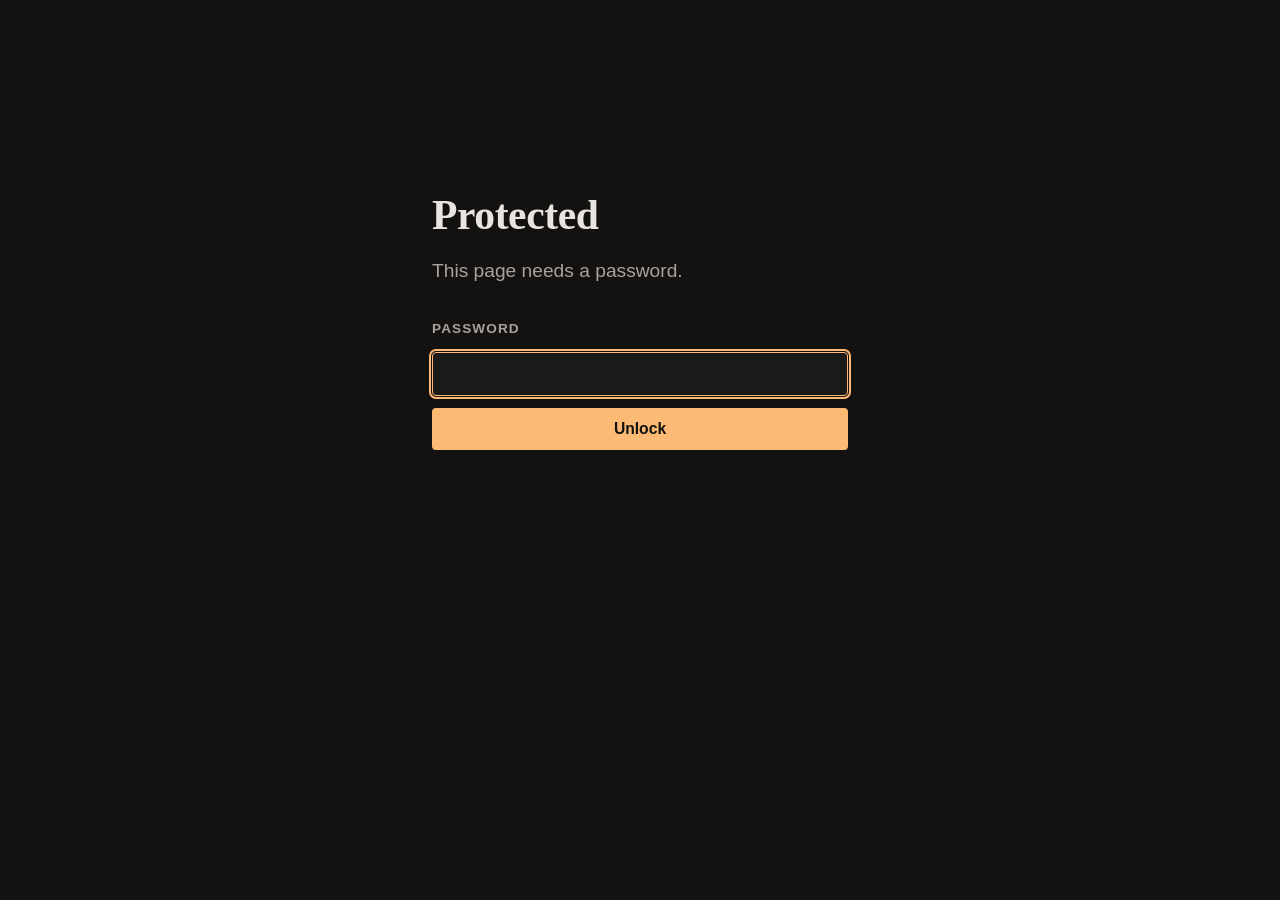
<file: index.html>
<!doctype html>
<html lang="en">
  <head>
    <meta charset="UTF-8" />
    <meta name="viewport" content="width=device-width, initial-scale=1.0" />
    <title>Protected</title>
    <meta name="robots" content="noindex, nofollow, noarchive" />
    <meta name="googlebot" content="noindex, nofollow, noarchive" />
    <link rel="stylesheet" href="/static/css/site.css" />
    <link
      rel="icon"
      href="data:image/svg+xml,<svg xmlns='http://www.w3.org/2000/svg' viewBox='0 0 100 100'><text y='.9em' font-size='88' font-family='Georgia,serif'>Y</text></svg>"
    />
  </head>

  <body>
    <main id="main">
      <section class="wrap gate">
        <h1>Protected</h1>
        <p class="lede">This page needs a password.</p>

        <form id="unlock-form">
          <label for="password">Password</label>
          <input
            type="password"
            id="password"
            name="password"
            autocomplete="current-password"
            autofocus
            required
          />
          <button class="btn" type="submit">Unlock</button>
        </form>

        <p id="error" class="gate-error" role="alert" hidden>
          That password did not work.
        </p>
        <noscript>
          <p class="gate-error">
            This page is encrypted and needs JavaScript to decrypt it.
          </p>
        </noscript>
      </section>
    </main>

    <script type="application/json" id="payload">
      {"salt":"143070d8bcd4813c6d86c6412ca44560","iv":"cb84bc373b2af01ed2056681","data":"OvpaD22uyE3Xn5lKRsLQAADSEGbh8OZhOU6Ut2xJnjnXRcs/43WagaecbZPSlgUzN0WUq11VhZdo2eY7P7jRARmorOUZfv9jJOp5aI0sZ8w0bERaX9cX10zZFwAT5xTEzbxHItBFXwF3Vdo6KEnOu0SeaDsd6tyl3muSU/oIynhQlvWS3ERfAON5+OT21GFo5s9AwgN+HB3w/rHk0NgYl+w5Pxu6nX1KZRpcrEA7avW7kIy+0LFG46yP9ziFZxBKGOPl5KUAOCWuVGmKJVeA3g1BnCXsSeILmL33yHydUPkaW0a3+ghk6UEB6/ZJNfklFGEVQzYvYpVIpTkNnctq0UtpHJjznVA/CSF7jDvm22VTmeSVHcb/OxcLrAQLO7ouVpTQprUr1SHpPNIE+cmTAvokcjZzM3QBofLZwjDOovWKXbvDUko6UrgrL7Syx/kfIbs7/nklnlSWDALE666V0TcY/npHZPfxuFcqVKZtBEw5qhGozG8Bk+jEo9Hakrw5k94VGdVMTIOjnWiyuczF3gSDkR/oradnlHPY8KAdC+ENm0nxdqh8ZlNzvc4YHj3ojjyBEDO4wnJBqLFfWMRBmCxiYTT+nP79kGBg4388FsQQKgHol4AEWlANcHOkVtT9pjPdv2+zJKXUAVzmar3w14GWYhsO7qKU3df+oodnQRN/2ljqEPsK4doJgFngqw9jhROPk1Jp7hYowKBayRK1LYZDSCFPhKXFgg9+f1p13XSl4vrIypN8SS5GcuOVvhDVva7/n2tGPLOyOTcNztasZ8Fh684PkGHciKErIXUmQfnLXADVE7rWWXhaNwXaoSJj3GJ9AR4+W4HMSJKZAOQAKU/8+Mwkc6BBzAjyw6ZQ+z6h/ayepz+8KlRYr5OCgGnTuYV1nuoM61ZlPordlK5RfT2sqnV5P9t/L89bgQng1X8T8/wrfgIXH9fLVj4NtvcMmw5CZ+HrtS41OX5S23JE+kHXwkq6KC/oWVxJNj/QyVkWfPCYQTZFk077KGRuBLvcWYseHIV9feSVrbMV3vdpMgEWFvku9+teylhd/jZJVdxTwHJfVmDUalKomkllCdUkvozGtAnWvh2mpwuPxfRFaaEwLgneltSbIBByENDFMdiM8Rp0y00135m+Qt75df4GoO5wXjhNBVzd7Tr8kchSR4cL7hZHEUiNSwEuiz20NcPyxqra48WK4vjd2DUVhk8EMG/SWJcNKQr/gdiq0HnTd3HX1UNzXBWMfZEYXyTLL2qC+X2uhJr6dkyf+SaWksYcMkhDfhoUo2563aPnG1RlLuNG/G7sC87H3GOBhdAB9nM1661HBvI1Pi8Lv05WebCq70NeeBxvuJwsOwnHqnq4sKDj9iTjkQYeET5FcxcpTbiKeKpBvUNAADdPm6H1XW19xbWeIjVYo3MdtzE5gSjVYhAmN+WgLyb6Xh4APOzZR2YbJqzYSOwkUiTHOpvnNu3mx7rMyTQAzvq1J3HEKmtq/mnS8B8Q3661U9Fes45nfw19GToPT2PyUq/1FBAX9HcC9D9QiaepduHFn/UnUCSsNUum+XlNWUiNa4TbJb7CRM4AM3nasSiPyvFkcFFE1+Y9udAdbQ0bYIgMTP6l4lu4oNKT74uGURMqZvwtECe/yw9Sgn+mW5V6TbWa8nxGYtb6Wv5pp6TavqTCAZXm1QeO1NNmKQCVKQNBXQh4b3iBjSiZXPkv/ARdR8/34C7MO0DkDyMJODkH2sHatmX7qYuDPgAp56IzVcI66oznHFNLnAMqCO6np7d501jxvdqO2mc0ktH60Km6vlsRKIcpPE/x89s9eOWZO8UMLl9xd6B0j9mmu95CrxT5zhaLZOv4KVhlKVC/iSaunF/2N2RsImL0rU5yHjFSennB+ymG9Fh/WvyYuSRlmTtWrwCQPNMeZX00wjQNIQwmnq6PXH8f7stPSRJW1QeDOYQ///J1swelNXdsethVFtlpxJwX8cc9NimuwwSeFwj31uis3it6YbvBA+TPoKad+4RgrWkRkhHuSXpbR0xEResIytH6GLuKYIQGkj/gquAHmWWfypeB5ZP1kOdChbdk9Zw1aNBkMkpzLzjfM25a7X+c8NHyEqp8564b4UNAPZax+rOyaBy5tisbApAuxhnK8Za3jrtBAMlFAW1tI4F9Eaf/gSqiMz4qAQt4UlZhkfkSno2G43HN5SzAB9lebJiWoDVY9y+doqqOaLWgEPFAiVA5B3pd9HLToz8z3KC7sPvz1enTlmj5IC6WmvJgbzmCY5x9KlAVMtYnkVk0GTIbM1Q/chthW6lI2kqchdMNWvqpAATnDQA0bsuhhSxyNGoAIhlBDqTHOk1mQBgXzIbgiU21tU954zAEhOmlpxH1iPIFTQU8rsEZHsuPHlVZXe2OZeNH+23VPrx61ROkMMcWEmJdS0xsXQRZVS2FAY48n6R9osWRDNCIXUpU1siwlZkxLuMV3sFFYXTYWTvHj5O2ZR6+2k/IdF4RRssUKEyeU64l/XLtf7QhNfI7J3ddTJriLMr1fi3NhmFMW53e4+GDZ4MUYlX8jEb3XLcilMHJdEmo2B3iT1NNhYCmKcfoeCgvLU3UqRN1gDj9SPwfjJPhDBUcZ8xW8EFkn1TzQ9NHespFoCBLoBhtnc44LZCE7Msn9/IKrxWF1dfIDP0YF2LA4ospr/NbYX1azqJwEv6u5cRkRC7LA0F8oD10hEkUTylb/7WjWSx0iz2JPikYSk6wBFKJ+v83qO/Z2291VeQcheMCMDxXp9usCaMWjNeKTRBId/YssGc82nlf/[base64]/ecsZCB/boja03Aoubb9W2CybXnZFR7+vRoM4z4IzmgoQcXvp/63uwwz5MDfZb32HANK5iiLlpqODMG6tUxRGWwmg3dJ6gTWWtepbmtbxAU+zE1CALQz2BWXHAlhIoLbcfpo20VOhItmSg7CX1+XrhtNITl+RGh7iOfNNxojflNKWNO/ZyjoIo/8KSU6QN4ns7YVYUucFp8ivdGXk1cj5XjX0FGmJdRh0grkFVQDAx3h3LbtP5fir2z6B9cSsDhiyei8QkriturFs+xqo/wV5PXYLjgcZAKDo2o7adQvqxGe6HI1+xSXFHrdVrgzpJkatg5lOg8OlhDb1hiwSo3ebvstEGpx/I0Sy2/11NQwNgkqNvH8WvTSoWDyJvc3ur4Z4AU40vl54FQW0iXupMn6TXLjaoMRQUfvKlZJp2ODwNOiBbfBAq2egvTuzy0YGcfNKQ6/R1/mS/BwkWaYryo/Pa4ametM1cY2Ufy0i1z8Rja/[base64]/f0UALlwfEbHMytWoY7wpdYvPcgbhmhwQ3mJi70VCtLS8BvmXshZv1jNg6cayrHLPZzuXMb8PVXEz7A6FNyxlCHmWglGdvt2pU2i/8SO+GX+Nv3WS+4BFYYjCMfzj3w4Q+wmSMBZLnjgUXnfw17GwPVC7HMJRRnJbYGDdm40bTTzI32MexFR4Y1LXDcCgJVaDWv8a3nkUsapuU0k/5wVtBBzXxwUdTK5S5881XsNlfEoshlnllFr699+rWDjlHV+kV9Ee4Ltwi4Ma/lJcJw3Cc7JJjiSrDFm6gU4o0YpJRewFo3CRS602gZANd8eNKdFuN7APwT/91z8IFE3G8bEfN1dpY+TnJjhdKLkNUj0cX9dwyymnrMYzaKTJiovfd/SzZK+0/uZJoH8fn1BRCbiAxK1Ncjl8kVrnptJcZSO3KSa/AgzQ2QuBvnb2npcr+rW3Fg9agorUTFD/fdctmBPAZgIusf8c+jpCUeqXdJrGTIjNfN30yEi6GVUGm/OEhyYyX4Q0KFI1DHm/W8JgLc2CQmrTO4uzDx8pYGtlEic33IOSMoUnw23fsjhL0KVvwmbphOdpzQ+5Ga8NQ1+1AkF382Jqy06prA+wbN74b7njI6Jh9l5FsM9b4bwCmx16DpOH52/Ci+NEATFcTe50WA/[base64]/TQkDWnY6eTL3aa5tX+ABWIFVhJjZH30VX19OmlgIpCAEnMp9Q/Vx1XSjioWuPlXdAnDksGDUHDAIxRUkqkfMAsUbj5x0TLTyaShR87QtMDRhzrxr3sVtc2DgMHebM5HL3Ut0VZISMlS1/2hrSBuODfIja3Adhnxe23HlwBB+eT0T0TA8txldz9ncVLli7vfM2ar2Q+5iEBt1aa3I/7h/7+CODEUOK7mWJ57ndocPv+lqOK2H3zXOxti/bjj/EuiyOqlxkT9OuyQyA1+HbeuaASTP1YwWniFVRgpAjgQcVw7LYV5mG9/IW4tfR+FJz08QPxYJhoz6TUco6hXE4eBfefVgS2nZjWJt3ZQI5UDIcEZnenJGpG9bhk7qsGwwhfY3cjlb28gnQJxJA+Qh0ye5rTbn6FUoHAZMwJX/WdO3twa0aH7Rx5aKKhq4dkiPQ4JANPupXt844uyNCFaLESuFsXZi678B1nHPvKyO6itH9253IFwQfkKirfgDm8hNKfJ2KKFN2Udzzm04yF0J0sVJ7YciZi0b0nLRxgc/IFAPbOpJ21st9PRsqzjgeF+yqFD6vvjS6oCaIuzRLuihVLhMk30uzu+jdBvwl/IKqceR2pT+ws/tcE1xHFI7wGEtuZStMoMOvsLCTIMGNx32aHpwaJ/UVyBQXa05Z6dbo+y3Ya9d+/pmcM9fA9XNi5TD4udyjxSVG339xN4X4VkhMjVKVcdFL96N0NRtdVf4c60DdRSxIFrVJivdJ0c+OVyjVtj8vsaSQxS8N1QMMl/KudqKKAhKinoMVdxb8AsO0I0xafMulUB9svnQ4IPYcGCzCM0YEm2lX79TArf+bfu5bRevxh4jEfu/WIRQUKbQli9PXy6cvDHrODqXajiZQA4u0p7E7b/ySmj5RYRlWv1o9FGPeBJcwJXI2jcxw1rf3bsZ6sQn9CZxHpClE+wQl5ti6wyFlVah9d/q0BNHvUk5cfurdp2GU2yUUOFHOy8dw/tG2tHDNdnpHvEahcq2R06RVGCDaQ2Py6t49ugQuyXyiqnUAL2pTBLH2x833mtMDrktj3GdC3uTJer//[base64]/R+/RSBoMg1Mh9vVHeHtw8CqfI6Oh9KjbW5bK5iBLCuIcXzerSS3/bKIvQwXLm77cTUykSb2c5EXH9Fg22h80aQ0SeD3qfSHZpAzSfz6vcryQ5gMwNLyVXupJH8c2dHqvZWQ+pZm5vWuYP6pVV7v/oj2TPVtKiKrQ50OCvn4XKmPqci/v2p76xSIdLmNkxADa/HGvq9iuACrER+51JJfiyOnBMJyQvG5lOB+UlMS2tVwPBLOIl7soTx3Q9KlTMFHrIAyI868ALWntlq3pWnLGBoBnWJaY4PShuvrGvZmDBDppy9U/eTH/bguJ9JQfh0MZu0twy0GUTMUH8QzT341AlLJ4NHCSaYX7Y2YKKKtp8CtQ40+tKu177ZbAhZE6qmViC++l5AOwhoNjmVxHnRKxJhM2xmXgQVugEKhZj3YK7xqjfjpVX0lOtqHM1uzUlrK/HIOCOIg8EVgZoJBy4nG1TSvAYeCnj8Vep1lghy3Q1wcw17tr8dICsDdPXiqNvpxd0kJvDMPVLr11TsNZV8sBw6v/3SMcQNiiPRt12W64bJ+y4OIsMvmRgndgHvOV2ZXhRLXKH/EeHrvHOCmDlVs6bWlF8dd90mpyNucSeZENyuAOfC/hxl0zRObEE8K/[base64]/1qx+vMUQDYb4GdfiG4dyYtE3dfEgBJeS0g8l+l4fn5QBvle3ZoE1NjpIZ0fxzfqi3rEG61ADrQpGM5cQsjeKbXByDqOFA2WHcoo3I2dplUO4Kw0CqS+mXkGXZHetHKlhZAmGNu76D39IZjWkz3tYI0WRbiPaduIbLCch5KrmlsRAV/Ww7OqU2xASiwTXNIAQ8N3gjEoSAVypL4K66jCfSeLXtlqE7IRzh9HZQDZfkoqC1xS913gRQ1timZSu3EHy3GutEZKi4TOVrSK8zRBMBuukPiuprez31I+NdA9n5TATmy0jhz5lXRPV4MiDMF84F+WJ+Zskzi4GnuCiS3FAPSiIZIM29W3TN2Sf2Hv66unkejznl3nUa/qtZPyPgC1DKN6zm2sJfmJ3t4ngH2SkChSp8DkZ5aFkOI7iUiZckfUmg/PLDGA0VVDHRBYYDe4MdSFRCsI+V7mdWUX35MmOQhdIQ1GnygY0KUZHKWV66RxLSR4yzGS4QxNwDhgHe5psGzyOw3PWJGpdhOZhIaouA4kmzfCnIyBUlsLlZ4MlU4iFQLxCdtCQPyHnv4gCzduTBFhMdZxTI8o/l7/VKAVBEwC8V2cjAG3colQ1SJiIt/wnzQCE5/EZlvJdRZJUH2pjeWIOiBBLfBkSwEPjrWBmBxXl1Sb/nicknKiiduTm6kwyY7zs7/Ho8uSecBrxRpplWJkwDgnzOpsuSBChJER7CX3VRMgKpIpy8h3fL5HkxAc/[base64]/2bWkwFn+/Xl008Vp1EcDdkMsiHWuthL3Gn+ZDHXM9aXkGRhL0o5zaB3GqGWMZPhRiWM6M0WD/qSfTiq5BZHYZzYOPjeKJ7H1ZTsDGmVJRNoXVUkN+gDeiBK66vbTNKMIve/BmQ/dtKGIH4tFnVuk8C9rEkUKWUJph7D10osn0/+mMm3g4lnHQH95RG9nn1feeQtXFQivxz8sW9s29SW3oQSV1k3OojChpzQWOjGQ7RlV3GkmKJ/q1vRwXpu4JIm8aNkQzCyVoL8LtrjkqcuaEhM5yOou/qlUfco08efjhixGZwiIE/nbVBWoXLxN9iz4ofK7cYDRpS+tInvNjvkLp1/[base64]/RMJ9MgCX08GY6HXHRwDr55VXqoZoVDlQiTD8sC5tFaN3MId20+aNcvtIsYGI3+HgZyhhkoDyqJbR0hkPaYK6rGYqBCueSgIGLLEV4yShnyfneEx062fGV9aKEJQ0Gvh4r4+BI4MyxCo7MGZJ+99me6TliHil61Bs7D6pfSICsIgv9isJeo1g/NEHT0pOdjPA+6glrqJGcNMyKKuHPDY0pm0EI4k4IV52bAKpKfO6SrDupRPvCqM41uO3bR6TYifsVM0A60tBrGgKTLmqqhbXLQuY6xxDi31dNpydxXXRnl94V8+ssHuaVriStiRRGXDbAo6KJWRNQNWCqm0d2zy3NHNnnSbCLXvhK1nAKxeK4zf5eYI3oe/v5KEsYiCQ0YGZEfZQ4yOMUj+NaxfMZFb7KuWmqaqfKKIQahkUabeXcjMnL3mKqjxTMEkb5vY06qH3ePtzeH3A2RAHp1c/Tn8xPBPJFW17dDQCmKdjm4+neHNV1DgK8cm3ORRWwrANhi82CJND4OWm5Ea3Dqi4pKwowDvrD+0E2tIySCXRGUZRcxYJKpezpK2RYZSPU9qO01Em/chkRY8BfFvrIEAF4uM04KPWFKnmKWszbtRmxqWXgfiYGpXzOw6m0nGs7ApQGOXoM5y0HS30iqQdntHi5ES7Ed1UG8CI+KBPXuuAN58Wyzy1AXO/zKQuOf5FJCwkpkF/pPt/QdyVFmigroAyNeh5s6cdj6BTUNQppmnf0jb4W8GTtUUZF89me8jwE0Kz2bccWBffjeEv+fv47pGjO68WN2zZDmaEUnnVuD3Yz14TPEcYGSErdrjYi5YsGer9YqIopvSej/gJ83PKv/[base64]/DyUdjwBPDsHlv086blMRMNyTwDVt7FhKyUtQjmQH3gEYn4XbKbmF53QEVFIo2o/xs0yHmcfqJdv+wUYjA2BbbdzqEndBsnpBcRRbiXKRq2DFiqroyfuulHq572Rot8hhgqFClM61Y6pihJkZr8gAo5IxQekwNNdGpI5HIhalzMDiZJ+TpJOn3gl49vfXo3/[base64]/kkM/8bqjCr4xZsKruipOke1gOnvcW4mT9inC2HfqTMfBqKz0dpBajweICHzskMLrsJ9n/fRKycDEyD++L5ZdQtKrGOeGjNJpcXp9dN/qTcOSW549g93tD6DwgomFp+W43cDHKql7KjwuQiXo0ceCw74VVZgM7nWaxcysnJkPn9TigmLQkaRw72OUYR5ft0fb/egt3AGP1bPHNhRb5dP/4kuO9m65VhYZ/08hO7oWWEJN+5Let5+WVauwSgQ3lofqosFGV2S7w9ypUe2/KnKUPecauQya8ttJmtVQGCbTdI5LaxITx9uV7O4rl+xgy7+2XMpyneeb8JHRn+UP7HgUPCsxm1hxaAHTjXVQiwR578qiWRIhiSjzUqGu0TuZdqryxfv3SEv/9tPKU8Ft6OoFXLopHsjtNwu8lFGaX2/jREkjBjbXtn2e/crk9/NjkDcQBnIfbOQY9uSjrYiPATsQueTJrEIjhbAXL4Hd34nlS/oA5K10iuTCtjJjcwXS9qNinYs3mqMl7zrpf01wriQ7RUgq2rvkDgiRBbqikLVN1tAe8d+7Apfq5Jh2+OlvzmgitiSqB2TM13GTL68tDNyd9YyRFZp4RywhlM0FpErxGqbK4c/MpHUM2Pf1no6Hq5VZNCM01sAy2LgxqP0Ktf1jyV0GTmYmNH4h6hmJmlqHM/OYlRj8J9Lx3W7IWHxJqzKIw08dlUs0WEI4OrYlpdhjnU6ScU4JoVFreRTMcQ9lrOdydHYMLU+aAgJiLWoHXjAobtjhXQ6fxN3bnIuGfSw5Pf/UsX7LcdqP+72GxZuxhhogSze2eMHqY9hu8K3pBt2zQRd3iwFdRyR7qfQ15CnJMXCxExGA2dIuMINo6OIt+usieauil5Mgl5mSH7eDLTxUUDPtClxvuoilcb8mzrUHaEmvZ9mPqB7YLXvcugI7sAnS/UrgN58ljcfGnsOH6aAGP3Xb4SlJeHD0VWiXCwfVr6N3tUnGMHJDTwxDJxfBF3ANZyU5Ph1nhSfVdDaIRUkLsBIr67XtOH0WQ9ZYXUpUayTrx2eY67lVGl140Istwc3UEHM5ytvh+awqeBek8rlrs/Fi0zI8MX/EaE7Phf95Eqym+6VryFjfMXunu2RJPlNmEtUrZSEgIMdt8OExrNQLjnlGPrqRdcFkH9hJOzKEWdEg43t6USD39vezbCxdImNF8IwHd/1l4EcwZeWMploRrUZTlJRfBgPWXJydf6BaaXtgD0VpXPURB5OZ4IJF4P7llOR34IIq5zny21qTzdhFxEGuFM6iAbMaUIVokzPvzhiqz7Tf7pOUeVe5umk6pbCen55xgQqSsidwNOZmhdZdN9godB2ChuGWX1nUp6Rnu6iAj1XnQScV+D75Bj+aJCyV/IK2QQvB7oC3LZbdDjeICmSIGjWEJH5h3LcpBzqXwD2wg+Y/+gK/LKxFZpRL+0KzyBnbJ6h7VKJFgCqGMGJYjyweTqHli8vpNEefEYwPy7FxjnzEd3QYXPObX2x5IwoA1q3QuNy3IRAY17CaiJP2m0EIjnTSuCsPnjfS4nxrSXYwF+5wR4p6Wb/Oeq1dpUOh/qwQ7vvsj61jcZ/vNBZ/pppys2kUOMz+FfyMzDsltlgOB7BbYWpRkD959vpyR9kAnJIuLQjGALii8L09c9QCDAeEWYBKLq0IZeFi9KjfWXP8q1zqS10GqXwtxwDmuPoyTs6AQcNGy4KHWlhpSNzHijuMQ0iivP390PwR+0g0ovAhvC9M8dwXsEtZi/kFdUsC1SFFWlB0ybKPI8iEfeKPk0aLlehQeRFlHA+CVHBwbcW0EotII8wmZB0c2+8jLoW5bBPOwDW/FqaElERXNsec3Mej+rWhPKALmk3JxzZPe+UqWyifCfOulkwdbCcY9IdQCwV7lPlkcWyS7ufiL69XZH1k76kVIxwVi+dozk4kiKgDpFqXf4QbkHU7ayz1aWuFSY44oX7uOCQyP5O7Wu/o6eT8RU8dWmTcmCdkzWuzjLlR/I+vIE8g0r6Qf/LJSvuCbrwghbndUmInQWPLtA7Iibj1vr5SWlYnSO/DC3f4i1zvwUKBaIV4QpbVXr0W4VLHXLvbsJ87fwncOdRu+NRUehRZeGzyVoTJ+HX3/LKBv9XFTaKiLhJ8e8NQfFdKVdWjgaWj1qvUVuIKzZydmXBK+lEYLjKeDE3g6hj5CE+Zmkh/pakQmJZmTGrUAmnlZaWZ7oehStSC7m8NakQYu+YDwqIt8x/pwjpVS1iXEK1vHMwuBpTlFmpPWc8NOXarEP83l0nSDgke3PGzeETiKZ3Yuvh0LWcob+395wNzTcl2NJoTDwR7QgGg4Zye0j34SSy8guxFinjdfS7ZJcmgtDA1NepIR+T4tgetNpu3I7VvDs95mhRs+tdF/0Jv9pwn+B+C84O3DcSvp4aAKKwJ12AymyPjJsiKc89WyoOnv0O2Jm5W0UZBMuicZqba3B/[base64]/qi3MM2rp5CfCbY4qyoOKZoFMiMfr+2fvyMGcZuMDzCxcFiDOzk7Vmj1B2SKge2TSRWeIiZ1Edo+QXL+sKsncWJq28WE0g/G9oD6Rygag6cFI4QHwmi4Ag3UQJhcYNBtBsmZ41UtZNEPEz0hNZyUEavmqcC16/OmQkmZcH1K6xnIvkPkxgLtZb+eZ3FBnskAumY7FgOZYSgd4gjm4C0s38zDgxGJy4+zgLgMS7tt0sArvzP/H8X2nguJh7lGIHeLUopjwV+V5I6HfpRFBT24cBDjqiHwc6bsSsMZYpxL65DwNaVasRMwF1z2n/1Z757+YgwFc1awdGL9u/bRss8bg4hkTCqkXS0U/5zawZmlFn8mekJHAAN1zn679WZnZpNRIwaTRvnKUabzb53Bny69tLG/7+TeuCM1qIC2GR10doaQmS/upSBeuEnXt5y1Ieo4XlwNFeJTt7RNLGZzjF3MMNu5BSLTnUu+Pn8J1q6INGJWLyUrD7k7CNHw/Y/xf97Hijm63Hj+oqL5/QZrC3bjFVDxjcCJE8Of+HHiWs+h2qZPQ==","iterations":310000}
    </script>

    <script>
      // The page content is AES-256-GCM ciphertext. The key is derived from the
      // password with PBKDF2, in the browser. Without the password this file holds
      // nothing readable, which is the difference between this and a JavaScript
      // password check that anyone defeats with view-source.
      (function () {
        var payload = JSON.parse(
          document.getElementById("payload").textContent,
        );
        var form = document.getElementById("unlock-form");
        var input = document.getElementById("password");
        var error = document.getElementById("error");
        var STORE_KEY = "site-pw";

        function hexToBytes(hex) {
          var out = new Uint8Array(hex.length / 2);
          for (var i = 0; i < out.length; i++) {
            out[i] = parseInt(hex.substr(i * 2, 2), 16);
          }
          return out;
        }

        function base64ToBytes(b64) {
          var binary = atob(b64);
          var out = new Uint8Array(binary.length);
          for (var i = 0; i < binary.length; i++) out[i] = binary.charCodeAt(i);
          return out;
        }

        async function decrypt(password) {
          var encoder = new TextEncoder();
          var base = await crypto.subtle.importKey(
            "raw",
            encoder.encode(password),
            "PBKDF2",
            false,
            ["deriveKey"],
          );
          var key = await crypto.subtle.deriveKey(
            {
              name: "PBKDF2",
              salt: hexToBytes(payload.salt),
              iterations: payload.iterations,
              hash: "SHA-256",
            },
            base,
            { name: "AES-GCM", length: 256 },
            false,
            ["decrypt"],
          );
          var plain = await crypto.subtle.decrypt(
            { name: "AES-GCM", iv: hexToBytes(payload.iv) },
            key,
            base64ToBytes(payload.data),
          );
          return new TextDecoder().decode(plain);
        }

        function render(html) {
          document.open();
          document.write(html);
          document.close();
        }

        async function attempt(password, fromStore) {
          try {
            var html = await decrypt(password);
            try {
              sessionStorage.setItem(STORE_KEY, password);
            } catch (e) {}
            render(html);
            return true;
          } catch (e) {
            if (fromStore) {
              try {
                sessionStorage.removeItem(STORE_KEY);
              } catch (e2) {}
            } else {
              error.hidden = false;
              input.value = "";
              input.focus();
            }
            return false;
          }
        }

        form.addEventListener("submit", function (event) {
          event.preventDefault();
          error.hidden = true;
          attempt(input.value, false);
        });

        // Unlock once per tab rather than once per page, so following a link does
        // not ask again.
        var stored = null;
        try {
          stored = sessionStorage.getItem(STORE_KEY);
        } catch (e) {}
        if (stored) attempt(stored, true);
      })();
    </script>
  </body>
</html>
</file>
<file: static/css/site.css>
/* ==========================================================================
   Editorial and typography-led. Ink plus one accent. No web fonts, so the
   page paints immediately and makes no external requests.

   This file is served unencrypted, unlike the pages. Keep it free of anything
   identifying.
   ========================================================================== */

/* Dark is the base palette and the default for everyone, regardless of system
   preference. Light applies only when the visitor toggles to it. */
:root {
  --color-bg: #131211;
  --color-surface: #1c1a18;
  --color-text: #e8e4df;
  --color-text-muted: #a8a29e;
  --color-accent: #fdba74;
  --color-accent-hover: #fed7aa;
  --color-border: #2e2b28;
  --color-rule: #3d3935;

  --font-display:
    "Iowan Old Style", "Palatino Linotype", Palatino, Georgia, serif;
  --font-body:
    -apple-system, BlinkMacSystemFont, "Segoe UI", Roboto, Helvetica, Arial,
    sans-serif;
  --font-mono: ui-monospace, SFMono-Regular, "SF Mono", Consolas, monospace;

  --measure: 38rem;
  --wrap: 68rem;

  --space-1: 0.25rem;
  --space-2: 0.5rem;
  --space-3: 0.75rem;
  --space-4: 1rem;
  --space-6: 1.5rem;
  --space-8: 2rem;
  --space-12: 3rem;
  --space-16: 4rem;

  --radius-md: 0.25rem;
  --transition-base: 160ms ease;
}

:root[data-theme="light"] {
  --color-bg: #fbfaf8;
  --color-surface: #f3f0ea;
  --color-text: #1a1917;
  --color-text-muted: #57534e;
  --color-accent: #9a3412;
  --color-accent-hover: #7c2d12;
  --color-border: #e3dfd8;
  --color-rule: #cfc9bf;
}

/* --------------------------------------------------------------------------
   Base
   -------------------------------------------------------------------------- */

*,
*::before,
*::after {
  box-sizing: border-box;
}

html {
  -webkit-text-size-adjust: 100%;
  scroll-behavior: smooth;
}

body {
  margin: 0;
  background-color: var(--color-bg);
  color: var(--color-text);
  font-family: var(--font-body);
  font-size: 1.0625rem;
  line-height: 1.65;
  -webkit-font-smoothing: antialiased;
}

h1,
h2,
h3 {
  font-family: var(--font-display);
  font-weight: 600;
  line-height: 1.15;
  letter-spacing: -0.01em;
  margin: 0 0 var(--space-4);
  text-wrap: balance;
}

h1 {
  font-size: clamp(2.1rem, 5.5vw, 3.5rem);
}

h2 {
  font-size: clamp(1.5rem, 3vw, 2.05rem);
}

h3 {
  font-size: 1.2rem;
}

p {
  margin: 0 0 var(--space-4);
}

a {
  color: var(--color-accent);
  text-decoration-thickness: 1px;
  text-underline-offset: 0.18em;
  transition: color var(--transition-base);
}

a:hover {
  color: var(--color-accent-hover);
}

a:focus-visible,
button:focus-visible {
  outline: 2px solid var(--color-accent);
  outline-offset: 3px;
}

ul {
  margin: 0 0 var(--space-4);
  padding-left: 1.2rem;
}

li {
  margin-bottom: var(--space-2);
}

strong {
  font-weight: 650;
}

blockquote {
  margin: 0;
}

.skip {
  position: absolute;
  left: -9999px;
}

.skip:focus {
  left: var(--space-4);
  top: var(--space-4);
  z-index: 10;
  padding: var(--space-2) var(--space-4);
  background-color: var(--color-bg);
  border: 1px solid var(--color-accent);
}

/* --------------------------------------------------------------------------
   Layout
   -------------------------------------------------------------------------- */

.wrap {
  width: min(100% - 2.5rem, var(--wrap));
  margin-inline: auto;
}

.band {
  padding-block: var(--space-12);
  border-top: 1px solid var(--color-border);
}

.band > p,
.band > ul,
.band > dl,
.band > blockquote,
.page-head > p,
.prose > p {
  max-width: var(--measure);
}

.page-head {
  padding-block: var(--space-16) var(--space-8);
}

.hero {
  padding-block: clamp(var(--space-12), 12vh, 7rem) var(--space-8);
}

.hero h1 {
  max-width: 20ch;
}

.lede {
  font-size: 1.2rem;
  color: var(--color-text-muted);
  line-height: 1.55;
}

.arc {
  font-family: var(--font-display);
  font-size: 1.28rem;
  line-height: 1.5;
  max-width: 42rem;
}

.muted,
.note {
  color: var(--color-text-muted);
}

.note {
  font-size: 0.95rem;
}

.sep {
  color: var(--color-rule);
}

.section-label {
  font-family: var(--font-body);
  font-size: 0.78rem;
  font-weight: 650;
  letter-spacing: 0.09em;
  text-transform: uppercase;
  color: var(--color-text-muted);
  margin-bottom: var(--space-6);
}

.more {
  font-size: 0.98rem;
  margin-top: var(--space-6);
}

/* --------------------------------------------------------------------------
   Header and footer
   -------------------------------------------------------------------------- */

.site-head {
  border-bottom: 1px solid var(--color-border);
  position: sticky;
  top: 0;
  z-index: 5;
  background-color: color-mix(in srgb, var(--color-bg) 92%, transparent);
  backdrop-filter: blur(8px);
}

.head-inner {
  display: flex;
  flex-wrap: wrap;
  align-items: center;
  justify-content: space-between;
  gap: var(--space-3);
  padding-block: var(--space-3);
}

.wordmark {
  font-family: var(--font-display);
  font-size: 1.05rem;
  font-weight: 600;
  color: var(--color-text);
  text-decoration: none;
}

.site-head nav {
  display: flex;
  align-items: center;
  gap: var(--space-4);
  font-size: 0.94rem;
}

.site-head nav a {
  color: var(--color-text-muted);
  text-decoration: none;
}

.site-head nav a:hover,
.site-head nav a[aria-current="page"] {
  color: var(--color-text);
}

.site-head nav a[aria-current="page"] {
  text-decoration: underline;
  text-decoration-color: var(--color-accent);
  text-underline-offset: 0.35em;
}

#theme-toggle {
  background: none;
  border: 1px solid var(--color-border);
  border-radius: var(--radius-md);
  color: var(--color-text-muted);
  cursor: pointer;
  font-size: 0.9rem;
  line-height: 1;
  padding: var(--space-2);
}

#theme-toggle:hover {
  color: var(--color-text);
  border-color: var(--color-rule);
}

.site-foot {
  border-top: 1px solid var(--color-border);
  margin-top: var(--space-16);
  padding-block: var(--space-8);
  font-size: 0.95rem;
}

.foot-inner {
  display: flex;
  flex-wrap: wrap;
  gap: var(--space-6);
  justify-content: space-between;
}

.foot-name {
  font-family: var(--font-display);
  font-size: 1.05rem;
  margin-bottom: var(--space-1);
}

.foot-inner p {
  margin-bottom: 0;
}

.foot-links {
  display: flex;
  flex-wrap: wrap;
  gap: var(--space-4);
  align-items: flex-start;
}

/* --------------------------------------------------------------------------
   Buttons
   -------------------------------------------------------------------------- */

.cta-row {
  display: flex;
  flex-wrap: wrap;
  gap: var(--space-3);
  margin-top: var(--space-6);
}

.btn {
  display: inline-block;
  padding: var(--space-3) var(--space-6);
  border: 1px solid var(--color-accent);
  border-radius: var(--radius-md);
  background-color: var(--color-accent);
  color: var(--color-bg);
  font-size: 0.98rem;
  font-weight: 550;
  text-decoration: none;
  transition:
    background-color var(--transition-base),
    border-color var(--transition-base);
}

.btn:hover {
  background-color: var(--color-accent-hover);
  border-color: var(--color-accent-hover);
  color: var(--color-bg);
}

.btn--quiet {
  background-color: transparent;
  border-color: var(--color-rule);
  color: var(--color-text);
}

.btn--quiet:hover {
  background-color: transparent;
  border-color: var(--color-accent);
  color: var(--color-accent);
}

/* --------------------------------------------------------------------------
   Numbers
   -------------------------------------------------------------------------- */

.numbers {
  display: grid;
  gap: var(--space-8);
  grid-template-columns: 1fr;
  list-style: none;
  margin: 0;
  max-width: none;
  padding: 0;
}

.numbers a {
  color: inherit;
  display: block;
  text-decoration: none;
}

.numbers a:hover .num {
  color: var(--color-accent);
}

.num {
  display: block;
  font-family: var(--font-display);
  font-size: clamp(2.4rem, 6vw, 3.4rem);
  line-height: 1;
  letter-spacing: -0.02em;
  transition: color var(--transition-base);
}

.num-unit {
  display: block;
  margin-top: var(--space-2);
  font-weight: 600;
}

.num-note {
  display: block;
  color: var(--color-text-muted);
  font-size: 0.95rem;
}

/* --------------------------------------------------------------------------
   Cards and lists
   -------------------------------------------------------------------------- */

.cards {
  display: grid;
  gap: var(--space-6);
  grid-template-columns: 1fr;
}

.card {
  background-color: var(--color-surface);
  border: 1px solid var(--color-border);
  border-radius: var(--radius-md);
  padding: var(--space-6);
}

.card h3 {
  margin-bottom: var(--space-3);
}

.card h3 a {
  text-decoration: none;
}

.card h3 a:hover {
  text-decoration: underline;
}

.card p:last-child {
  margin-bottom: 0;
}

.tag {
  font-size: 0.75rem;
  font-weight: 650;
  letter-spacing: 0.08em;
  text-transform: uppercase;
  color: var(--color-text-muted);
  margin-bottom: var(--space-2);
}

.chips {
  display: flex;
  flex-wrap: wrap;
  gap: var(--space-2);
  list-style: none;
  padding: 0;
  margin-top: var(--space-4);
  max-width: none;
}

.chips li {
  border: 1px solid var(--color-border);
  border-radius: 999px;
  color: var(--color-text-muted);
  font-size: 0.8rem;
  margin: 0;
  padding: 0.15rem var(--space-3);
}

.plain {
  list-style: none;
  padding: 0;
}

.plain li {
  border-left: 2px solid var(--color-rule);
  margin-bottom: var(--space-4);
  padding-left: var(--space-4);
}

/* --------------------------------------------------------------------------
   Services
   -------------------------------------------------------------------------- */

.service {
  scroll-margin-top: 5rem;
}

.service-body {
  display: grid;
  gap: var(--space-8);
  grid-template-columns: 1fr;
  margin-bottom: var(--space-6);
}

.service-part p {
  margin-bottom: 0;
}

.proof {
  border-left: 2px solid var(--color-accent);
  padding-left: var(--space-4);
  max-width: var(--measure);
}

/* --------------------------------------------------------------------------
   Work and case studies
   -------------------------------------------------------------------------- */

.study-list {
  display: grid;
  gap: var(--space-8);
}

.study-row {
  border-bottom: 1px solid var(--color-border);
  padding-bottom: var(--space-8);
}

.study-row:last-child {
  border-bottom: none;
  padding-bottom: 0;
}

.study-row h3 {
  font-size: 1.6rem;
  margin-bottom: var(--space-3);
}

.study-row h3 a {
  text-decoration: none;
}

.study-row h3 a:hover {
  text-decoration: underline;
}

.study-row p {
  max-width: var(--measure);
}

/* Long-form pages get a narrower column so the text is not stranded against the
   left edge of a wide viewport. */
.study .wrap,
.prose {
  --wrap: 50rem;
}

.study .band h2 {
  font-size: 1.35rem;
}

.study .band p,
.study .band ul {
  max-width: var(--measure);
}

.attribution {
  font-style: italic;
}

.pull {
  border-left: 3px solid var(--color-accent);
  padding-left: var(--space-6);
  max-width: 34rem;
}

.pull p {
  font-family: var(--font-display);
  font-size: 1.3rem;
  line-height: 1.4;
  margin-bottom: 0;
}

.pull--lg {
  margin-block: var(--space-8);
}

.pull--lg p {
  font-size: clamp(1.4rem, 3.4vw, 1.95rem);
}

.timeline {
  display: grid;
  gap: var(--space-8);
}

.role-head h3 {
  margin-bottom: var(--space-1);
}

.role-meta {
  color: var(--color-text-muted);
  font-size: 0.95rem;
}

.role-context {
  max-width: var(--measure);
}

.prose p {
  max-width: var(--measure);
}

/* --------------------------------------------------------------------------
   Skills
   -------------------------------------------------------------------------- */

.skills {
  margin: 0;
  max-width: 46rem;
}

.skills dt {
  font-weight: 650;
  margin-top: var(--space-4);
}

.skills dd {
  color: var(--color-text-muted);
  margin: 0;
}

/* --------------------------------------------------------------------------
   Closing block
   -------------------------------------------------------------------------- */

.closing h2 {
  font-size: clamp(1.35rem, 2.4vw, 1.85rem);
  max-width: 32ch;
}

/* --------------------------------------------------------------------------
   Password gate
   -------------------------------------------------------------------------- */

.gate {
  max-width: 26rem;
  padding-block: clamp(var(--space-16), 22vh, 12rem);
}

.gate h1 {
  font-size: clamp(1.9rem, 5vw, 2.6rem);
}

.gate form {
  display: flex;
  flex-direction: column;
  gap: var(--space-3);
  margin-top: var(--space-8);
}

.gate label {
  color: var(--color-text-muted);
  font-size: 0.85rem;
  font-weight: 650;
  letter-spacing: 0.08em;
  text-transform: uppercase;
}

.gate input {
  background-color: var(--color-surface);
  border: 1px solid var(--color-border);
  border-radius: var(--radius-md);
  color: var(--color-text);
  font-family: var(--font-body);
  font-size: 1rem;
  padding: var(--space-3) var(--space-4);
  width: 100%;
}

.gate input:focus-visible {
  border-color: var(--color-accent);
  outline: 2px solid var(--color-accent);
  outline-offset: 1px;
}

.gate .btn {
  border: none;
  cursor: pointer;
  font-family: var(--font-body);
  text-align: center;
}

.gate-error {
  color: var(--color-accent);
  font-size: 0.95rem;
  margin-top: var(--space-4);
}

/* --------------------------------------------------------------------------
   Breakpoints
   -------------------------------------------------------------------------- */

@media (min-width: 768px) {
  .numbers {
    grid-template-columns: repeat(3, 1fr);
  }

  .cards {
    grid-template-columns: repeat(2, 1fr);
  }

  .service-body {
    grid-template-columns: 1fr 1fr;
    gap: var(--space-12);
  }
}

@media (min-width: 992px) {
  .band {
    padding-block: var(--space-16);
  }
}

@media (prefers-reduced-motion: reduce) {
  html {
    scroll-behavior: auto;
  }

  * {
    transition-duration: 0.01ms !important;
  }
}

/* --------------------------------------------------------------------------
   Print
   -------------------------------------------------------------------------- */

@media print {
  .site-head,
  .site-foot,
  .cta-row,
  .skip {
    display: none;
  }

  body {
    background: #fff;
    color: #000;
    font-size: 11pt;
  }

  .band {
    border-top: none;
    padding-block: var(--space-4);
  }

  a {
    color: #000;
  }
}
</file>
